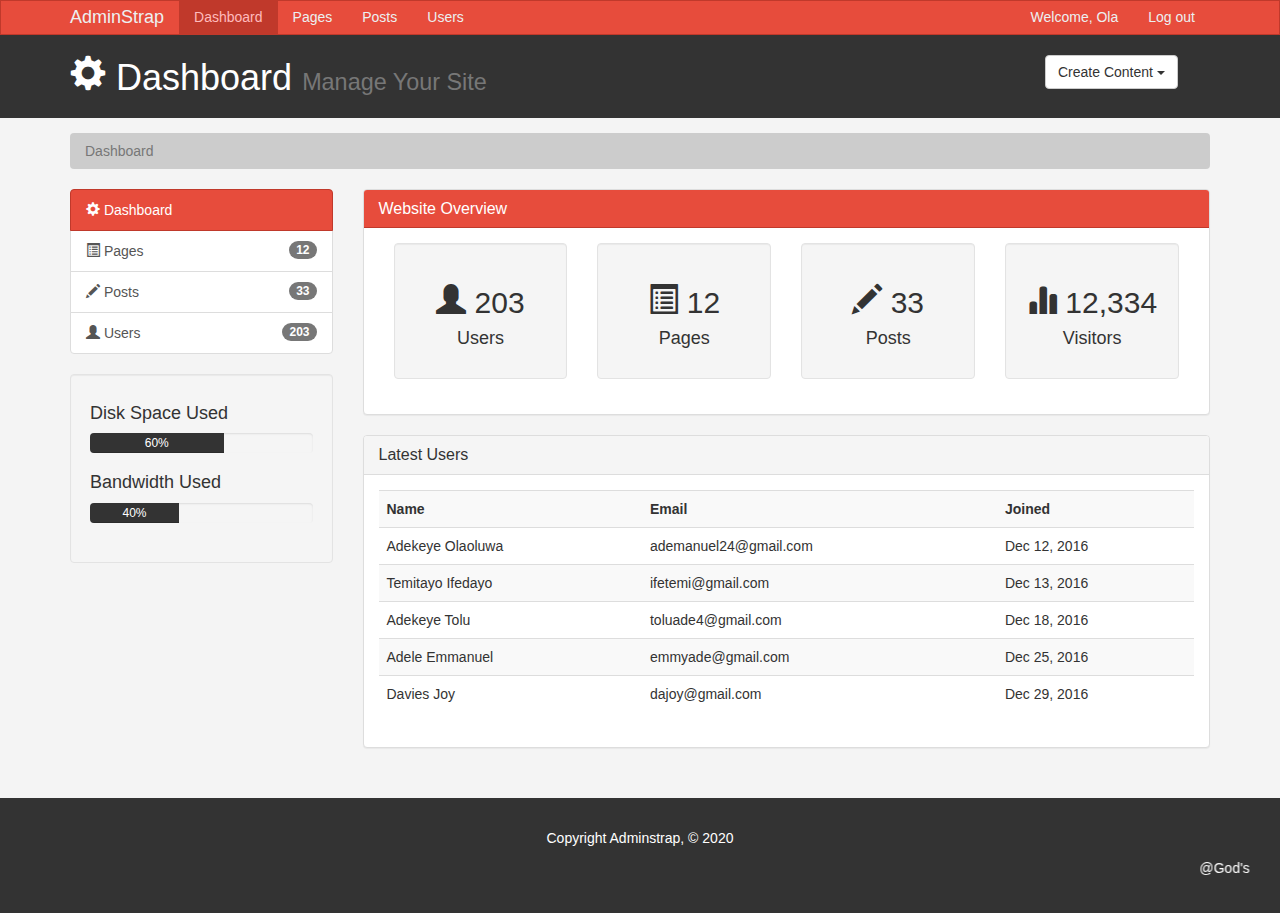
<file: index.html>
<!DOCTYPE html>
<html lang="en">
  <head>
    <meta charset="utf-8">
    <meta http-equiv="X-UA-Compatible" content="IE=edge">
    <meta name="viewport" content="width=device-width, initial-scale=1">
    
    <title class="glyphicon glyphicon-cog" aria-hidden="true"> Admin Area | Dashboard</title>

    <!-- Bootstrap core CSS -->
    <link href="css/bootstrap.min.css" rel="stylesheet">
    <link href="css/style.css" rel="stylesheet">
    <script src="https://cdn.ckeditor.com/4.15.1/standard/ckeditor.js"></script>
  </head>

  <body>

    <nav class="navbar navbar-default">
      <div class="container">
        <div class="navbar-header">
          <button type="button" class="navbar-toggle collapsed" data-toggle="collapse" data-target="#navbar" aria-expanded="false" aria-controls="navbar">
            <span class="sr-only">Toggle navigation</span>
            <span class="icon-bar"></span>
            <span class="icon-bar"></span>
            <span class="icon-bar"></span>
          </button>
          <a class="navbar-brand" href="#">AdminStrap</a>
        </div>
        <div id="navbar" class="collapse navbar-collapse">
          <ul class="nav navbar-nav">
            <li class="active"><a href="index.html">Dashboard</a></li>
            <li><a href="pages.html">Pages</a></li>
            <li><a href="posts.html">Posts</a></li>
            <li><a href="users.html">Users</a></li>
          </ul>
          <ul class="nav navbar-nav navbar-right">
            <li><a href="#">Welcome, Ola</a></li>
            <li><a href="login.html">Log out</a></li>
          </ul>
        </div><!--/.nav-collapse -->
      </div>
    </nav>

    <header id="header">
        <div class="container">
            <div class="row">
                <div class="col-md-10">
                    <h1><span class="glyphicon glyphicon-cog" aria-hidden="true"></span> Dashboard <small>Manage Your Site</small></h1>
                </div>

                <div class="col-md-2">
                    <div class="dropdown create">
                        <button class="btn btn-default dropdown-toggle" type="button" id="dropdownMenu1" data-toggle="dropdown" aria-haspopup="true" aria-expanded="true">
                          Create Content
                          <span class="caret"></span>
                        </button>
                        <ul class="dropdown-menu" aria-labelledby="dropdownMenu1">
                          <li><a type="button" data-toggle="modal" data-target="#addpage"> Add Page</a></a></li>
                          <li><a href="#">Add Post</a></li>
                          <li><a href="#">Add user</a></li>
                        </ul>
                      </div>

                </div>
            </div>
        </div>
    </header>

    <section id="breadcrumb">
        <div class="container">
            <ol class="breadcrumb">
                <li class="active">Dashboard</li>
            </ol>
        </div>
    </section>

    <section id="main">
        <div class="container">
            <div class="row">
                <div class="col-md-3">
                    <div class="list-group">
                        <a href="index.html" class="list-group-item active main-color-bg">
                            <span class="glyphicon glyphicon-cog" aria-hidden="true"></span> Dashboard
                        </a>
                        <a href="pages.html" class="list-group-item"><span class="glyphicon glyphicon-list-alt" aria-hidden="true"></span> Pages <span class="badge">12</span></a>
                        <a href="posts.html" class="list-group-item"><span class="glyphicon glyphicon-pencil" aria-hidden="true"></span> Posts <span class="badge">33</span></a>
                        <a href="users.html" class="list-group-item"><span class="glyphicon glyphicon-user" aria-hidden="true"></span> Users <span class="badge">203</span></a>
                    </div>

                    <!--Website Overview-->
                    <div class="well">
                        <h4>Disk Space Used</h4>
                        <div class="progress">
                            <div class="progress-bar" role="progressbar" aria-valuenow="60" aria-valuemin="0" aria-valuemax="100" style="width: 60%;">
                              60%
                            </div>
                          </div>
                        <h4>Bandwidth Used</h4>
                        <div class="progress">
                            <div class="progress-bar" role="progressbar" aria-valuenow="40" aria-valuemin="0" aria-valuemax="100" style="width: 40%;">
                              40%
                            </div>
                          </div>
                    </div>

                </div>
                <div class="col-md-9">
                    <div class="panel panel-default">
                        <div class="panel-heading main-color-bg">
                          <h3 class="panel-title">Website Overview</h3>
                        </div>
                        <div class="panel-body">
                          <div class="col-md-3">
                              <div class="well dash-box">
                                  <h2><span class="glyphicon glyphicon-user" aria-hidden="true"></span> 203</h2>
                                  <h4>Users</h4>
                              </div>
                          </div>
                          <div class="col-md-3">
                            <div class="well dash-box">
                                <h2><span class="glyphicon glyphicon-list-alt" aria-hidden="true"></span> 12</h2>
                                <h4>Pages</h4>
                            </div>
                        </div>
                        <div class="col-md-3">
                            <div class="well dash-box">
                                <h2><span class="glyphicon glyphicon-pencil" aria-hidden="true"></span> 33</h2>
                                <h4>Posts</h4>
                            </div>
                        </div>
                        <div class="col-md-3">
                            <div class="well dash-box">
                                <h2><span class="glyphicon glyphicon-stats" aria-hidden="true"></span> 12,334</h2>
                                <h4>Visitors</h4>
                            </div>
                        </div>
                        </div>
                      </div>

                      <!--Latest users-->
                      <div class="panel panel-default">
                        <div class="panel-heading">
                          <h3 class="panel-title">Latest Users</h3>
                        </div>
                        <div class="panel-body">
                          <table class="table table-striped table-hover">
                              <tr>
                                  <th>Name</th>
                                  <th>Email</th>
                                  <th>Joined</th>
                              </tr>
                              <tr>
                                  <td>Adekeye Olaoluwa</td>
                                  <td>ademanuel24@gmail.com</td>
                                  <td>Dec 12, 2016</td>
                              </tr>
                              <tr>
                                <td>Temitayo Ifedayo</td>
                                <td>ifetemi@gmail.com</td>
                                <td>Dec 13, 2016</td>
                            </tr>
                            <tr>
                                <td>Adekeye Tolu</td>
                                <td>toluade4@gmail.com</td>
                                <td>Dec 18, 2016</td>
                            </tr>
                            <tr>
                                <td>Adele Emmanuel</td>
                                <td>emmyade@gmail.com</td>
                                <td>Dec 25, 2016</td>
                            </tr>
                            <tr>
                                <td>Davies Joy</td>
                                <td>dajoy@gmail.com</td>
                                <td>Dec 29, 2016</td>
                            </tr>
                          </table>
                        </div>
                      </div>

                </div>
            </div>
        </div>
    </section>

    <footer id="footer">
        <p>Copyright Adminstrap, &copy; 2020 </p>
        <marquee>@God's Wealth</marquee>
  
    </footer>


    <!-- modals-->

    <!-- Add Page-->
    
<div class="modal fade" id="addpage" tabindex="-1" role="dialog" aria-labelledby="myModalLabel">
    <div class="modal-dialog" role="document">
      <div class="modal-content">
          <form>
        <div class="modal-header">
          <button type="button" class="close" data-dismiss="modal" aria-label="Close"><span aria-hidden="true">&times;</span></button>
          <h4 class="modal-title" id="myModalLabel">Add Page</h4>
        </div>
        <div class="modal-body">
          <div class="form-group">
              <label>Page Title</label>
              <input type="text" class="form-control" placeholder="page Title">
          </div>
          <div class="form-group">
            <label>Page Body</label>
            <textarea name="editor1" class="form-control" placeholder="page Body"></textarea>
        </div>
        <div class="checkbox">
            <label>
                <input type="checkbox">Published
            </label>
        </div>
        <div class="form-group">
            <label>Meta Tags</label>
            <input type="text" class="form-control" placeholder="Add Some Tags...">
        </div>
        <div class="form-group">
            <label>Meta Description</label>
            <input type="text" class="form-control" placeholder="Add Meta Description">
        </div>

        </div>
        <div class="modal-footer">
          <button type="button" class="btn btn-default" data-dismiss="modal">Close</button>
          <button type="submit" class="btn btn-primary">Save changes</button>
        </div>
        </form>
      </div>
    </div>
  </div>

 



  <script>
    CKEDITOR.replace( 'editor1' );
</script>
    <!-- Bootstrap core JavaScript
    ================================================== -->
    <!-- Placed at the end of the document so the pages load faster -->
    <script src="https://ajax.googleapis.com/ajax/libs/jquery/1.12.4/jquery.min.js"></script>
    <script src="js/bootstrap.min.js"></script>
  </body>
</html>
</file>
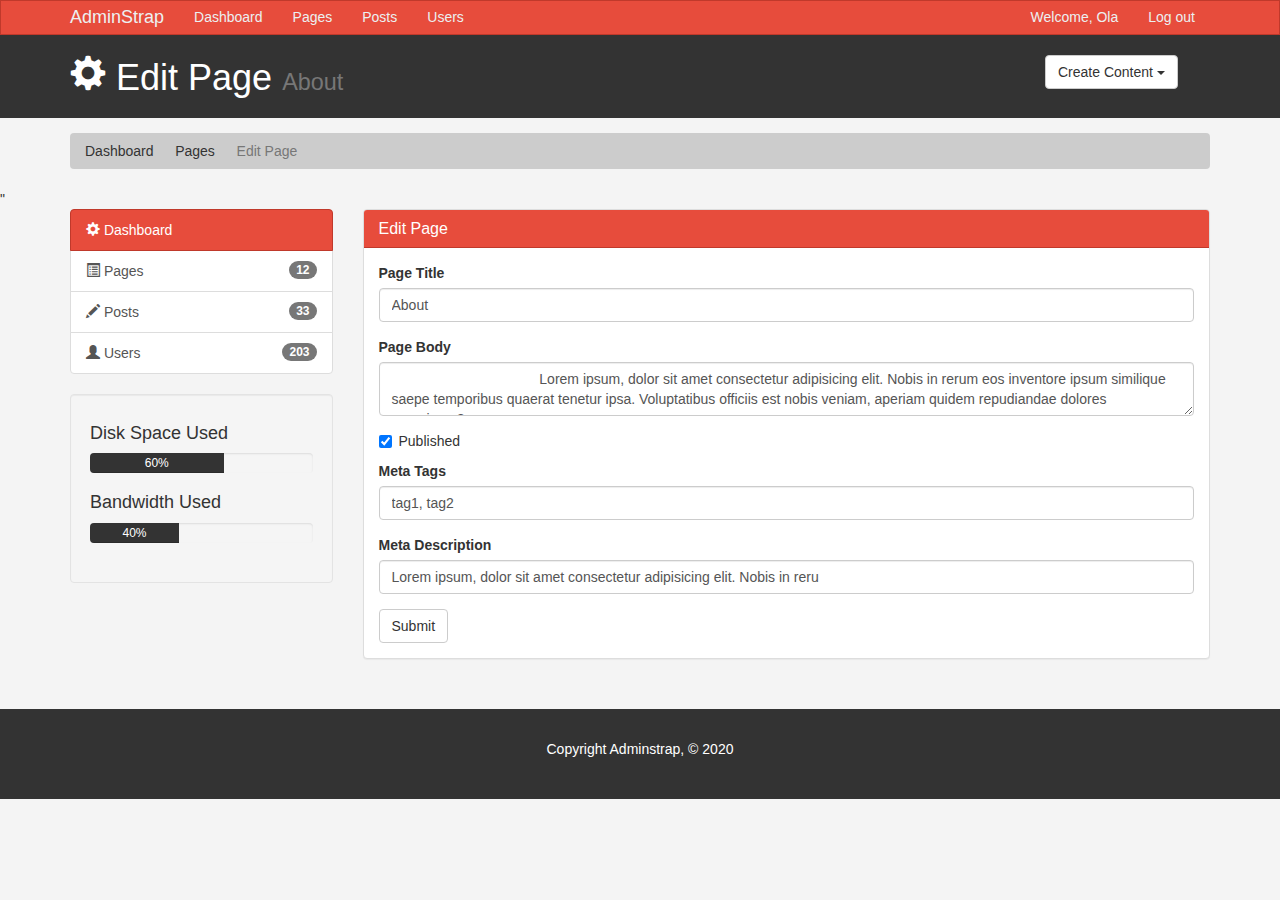
<file: edit.html>
<!DOCTYPE html>
<html lang="en">
  <head>
    <meta charset="utf-8">
    <meta http-equiv="X-UA-Compatible" content="IE=edge">
    <meta name="viewport" content="width=device-width, initial-scale=1">
    
    <title>Admin Area | Edit Pages</title>

    <!-- Bootstrap core CSS -->
    <link href="css/bootstrap.min.css" rel="stylesheet">
    <link href="css/style.css" rel="stylesheet">
    <script src="https://cdn.ckeditor.com/4.15.1/standard/ckeditor.js"></script>
  </head>

  <body>

    <nav class="navbar navbar-default">
      <div class="container">
        <div class="navbar-header">
          <button type="button" class="navbar-toggle collapsed" data-toggle="collapse" data-target="#navbar" aria-expanded="false" aria-controls="navbar">
            <span class="sr-only">Toggle navigation</span>
            <span class="icon-bar"></span>
            <span class="icon-bar"></span>
            <span class="icon-bar"></span>
          </button>
          <a class="navbar-brand" href="#">AdminStrap</a>
        </div>
        <div id="navbar" class="collapse navbar-collapse">
          <ul class="nav navbar-nav">
            <li><a href="index.html">Dashboard</a></li>
            <li><a href="pages.html">Pages</a></li>
            <li><a href="posts.html">Posts</a></li>
            <li><a href="users.html">Users</a></li>
          </ul>
          <ul class="nav navbar-nav navbar-right">
            <li><a href="#">Welcome, Ola</a></li>
            <li><a href="login.html">Log out</a></li>
          </ul>
        </div><!--/.nav-collapse -->
      </div>
    </nav>

    <header id="header">
        <div class="container">
            <div class="row">
                <div class="col-md-10">
                    <h1><span class="glyphicon glyphicon-cog" aria-hidden="true"></span> Edit Page <small>About </small></h1>
                </div>

                <div class="col-md-2">
                    <div class="dropdown create">
                        <button class="btn btn-default dropdown-toggle" type="button" id="dropdownMenu1" data-toggle="dropdown" aria-haspopup="true" aria-expanded="true">
                          Create Content
                          <span class="caret"></span>
                        </button>
                        <ul class="dropdown-menu" aria-labelledby="dropdownMenu1">
                          <li><a type="button" data-toggle="modal" data-target="#addpage"> Add Page</a></a></li>
                          <li><a href="#">Add Post</a></li>
                          <li><a href="#">Add user</a></li>
                        </ul>
                      </div>

                </div>
            </div>
        </div>
    </header>

    <section id="breadcrumb">
        <div class="container">
            <ol class="breadcrumb">
                <li><a href="index.html">Dashboard</a></li>
                <li><a href="pages.html">Pages</a></li>
                <li class="active">Edit Page</li>
            </ol>
        </div>"
    </section>

    <section id="main">
        <div class="container">
            <div class="row">
                <div class="col-md-3">
                    <div class="list-group">
                        <a href="index.html" class="list-group-item active main-color-bg">
                            <span class="glyphicon glyphicon-cog" aria-hidden="true"></span> Dashboard
                        </a>
                        <a href="pages.html" class="list-group-item"><span class="glyphicon glyphicon-list-alt" aria-hidden="true"></span> Pages <span class="badge">12</span></a>
                        <a href="posts.html" class="list-group-item"><span class="glyphicon glyphicon-pencil" aria-hidden="true"></span> Posts <span class="badge">33</span></a>
                        <a href="users.html" class="list-group-item"><span class="glyphicon glyphicon-user" aria-hidden="true"></span> Users <span class="badge">203</span></a>
                    </div>

                  
                    <div class="well">
                        <h4>Disk Space Used</h4>
                        <div class="progress">
                            <div class="progress-bar" role="progressbar" aria-valuenow="60" aria-valuemin="0" aria-valuemax="100" style="width: 60%;">
                              60%
                            </div>
                          </div>
                        <h4>Bandwidth Used</h4>
                        <div class="progress">
                            <div class="progress-bar" role="progressbar" aria-valuenow="40" aria-valuemin="0" aria-valuemax="100" style="width: 40%;">
                              40%
                            </div>
                          </div>
                    </div>

                </div>
                <div class="col-md-9">
                      <!--Website Overview-->
                    <div class="panel panel-default">
                        <div class="panel-heading main-color-bg">
                          <h3 class="panel-title"> Edit Page</h3>
                        </div>
                        <div class="panel-body">
                            <form action="#">
                                <div class="form-group">
                                    <label>Page Title</label>
                                    <input type="text" class="form-control" placeholder="page Title" value="About">
                                </div>
                                <div class="form-group">
                                  <label>Page Body</label>
                                  <textarea name="editor1" class="form-control" placeholder="page Body">
                                      Lorem ipsum, dolor sit amet consectetur adipisicing elit. Nobis in rerum eos inventore ipsum similique saepe temporibus quaerat tenetur ipsa. Voluptatibus officiis est nobis veniam, aperiam quidem repudiandae dolores asperiores?
                                  </textarea>
                              </div>
                              <div class="checkbox">
                                  <label>
                                      <input type="checkbox" checked>Published
                                  </label>
                              </div>
                              <div class="form-group">
                                  <label>Meta Tags</label>
                                  <input type="text" class="form-control" placeholder="Add Some Tags..." value="tag1, tag2">
                              </div>
                              <div class="form-group">
                                  <label>Meta Description</label>
                                  <input type="text" class="form-control" placeholder="Add Meta Description" value="Lorem ipsum, dolor sit amet consectetur adipisicing elit. Nobis in reru">
                              </div>
                              <input type="submit" class="btn btn-default" value="Submit">
                            </form>
                      </div>

                      

                </div>
            </div>
        </div>
    </section>

    <footer id="footer">
        <p>Copyright Adminstrap, &copy; 2020 </p>
  
    </footer>


    <!-- modals-->

    <!-- Add Page-->
    
<div class="modal fade" id="addpage" tabindex="-1" role="dialog" aria-labelledby="myModalLabel">
    <div class="modal-dialog" role="document">
      <div class="modal-content">
          <form>
        <div class="modal-header">
          <button type="button" class="close" data-dismiss="modal" aria-label="Close"><span aria-hidden="true">&times;</span></button>
          <h4 class="modal-title" id="myModalLabel">Add Page</h4>
        </div>
        <div class="modal-body">
          <div class="form-group">
              <label>Page Title</label>
              <input type="text" class="form-control" placeholder="page Title">
          </div>
          <div class="form-group">
            <label>Page Body</label>
            <textarea name="editor1" class="form-control" placeholder="page Body"></textarea>
        </div>
        <div class="checkbox">
            <label>
                <input type="checkbox">Published
            </label>
        </div>
        <div class="form-group">
            <label>Meta Tags</label>
            <input type="text" class="form-control" placeholder="Add Some Tags...">
        </div>
        <div class="form-group">
            <label>Meta Description</label>
            <input type="text" class="form-control" placeholder="Add Meta Description">
        </div>

        </div>
        <div class="modal-footer">
          <button type="button" class="btn btn-default" data-dismiss="modal">Close</button>
          <button type="submit" class="btn btn-primary">Save changes</button>
        </div>
        </form>
      </div>
    </div>
  </div>

 



  <script>
    CKEDITOR.replace( 'editor1' );
</script>
    <!-- Bootstrap core JavaScript
    ================================================== -->
    <!-- Placed at the end of the document so the pages load faster -->
    <script src="https://ajax.googleapis.com/ajax/libs/jquery/1.12.4/jquery.min.js"></script>
    <script src="js/bootstrap.min.js"></script>
  </body>
</html>
</file>
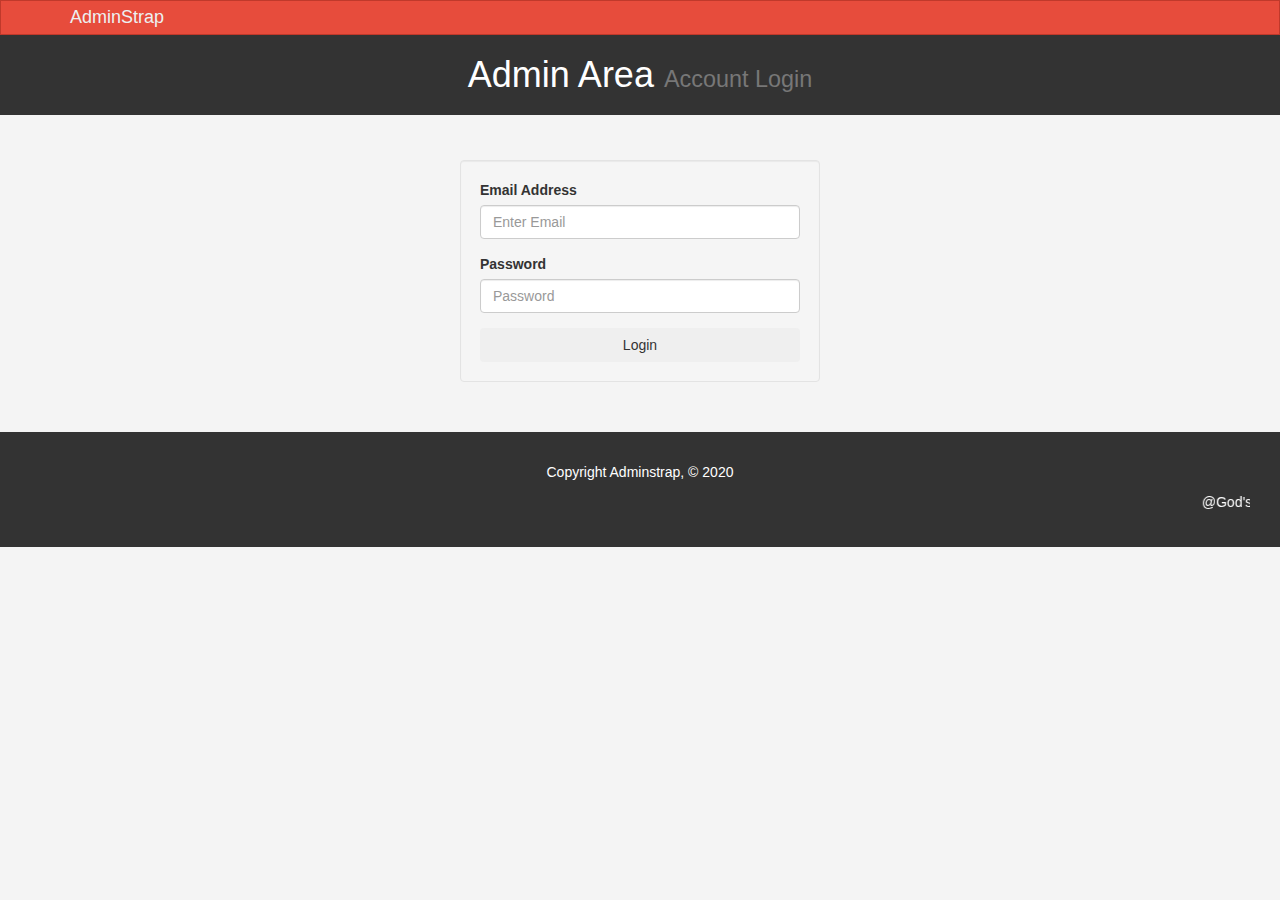
<file: login.html>
<!DOCTYPE html>
<html lang="en">
  <head>
    <meta charset="utf-8">
    <meta http-equiv="X-UA-Compatible" content="IE=edge">
    <meta name="viewport" content="width=device-width, initial-scale=1">
    
    <title>Admin Area | Account Login</title>

    <!-- Bootstrap core CSS -->
    <link href="css/bootstrap.min.css" rel="stylesheet">
    <link href="css/style.css" rel="stylesheet">
    <script src="https://cdn.ckeditor.com/4.15.1/standard/ckeditor.js"></script>
  </head>

  <body>

    <nav class="navbar navbar-default">
      <div class="container">
        <div class="navbar-header">
          <button type="button" class="navbar-toggle collapsed" data-toggle="collapse" data-target="#navbar" aria-expanded="false" aria-controls="navbar">
            <span class="sr-only">Toggle navigation</span>
            <span class="icon-bar"></span>
            <span class="icon-bar"></span>
            <span class="icon-bar"></span>
          </button>
          <a class="navbar-brand" href="#">AdminStrap</a>
        </div>
        <div id="navbar" class="collapse navbar-collapse">
          
        </div><!--/.nav-collapse -->
      </div>
    </nav>

    <header id="header">
        <div class="container">
            <div class="row">
                <div class="col-md-12">
                    <h1 class="text-center">Admin Area <small>Account Login </small></h1>
                </div>
            </div>
        </div>
    </header>

    <section id="main">
        <div class="container">
            <div class="row">
                <div class="col-md-4 col-md-offset-4">
                    <form action="index.html" id="login" class="well">
                        <div class="form-group">
                            <label>Email Address</label>
                            <input type="text" class="form-control" placeholder="Enter Email">
                        </div>
                        <div class="form-group">
                            <label>Password</label>
                            <input type="password" class="form-control" placeholder="Password">
                        </div>
                        <button type="submit" class="btn btn-deault btn-block">Login</button>
                    </form>
                </div>
                     
            </div>
        </div>
    </section>

    <footer id="footer">
        <p>Copyright Adminstrap, &copy; 2020 </p>
        <marquee behavior="" direction="">@God's Wealth</marquee>
  
    </footer>


    
  <script>
    CKEDITOR.replace( 'editor1' );
</script>
    <!-- Bootstrap core JavaScript
    ================================================== -->
    <!-- Placed at the end of the document so the pages load faster -->
    <script src="https://ajax.googleapis.com/ajax/libs/jquery/1.12.4/jquery.min.js"></script>
    <script src="js/bootstrap.min.js"></script>
  </body>
</html>
</file>
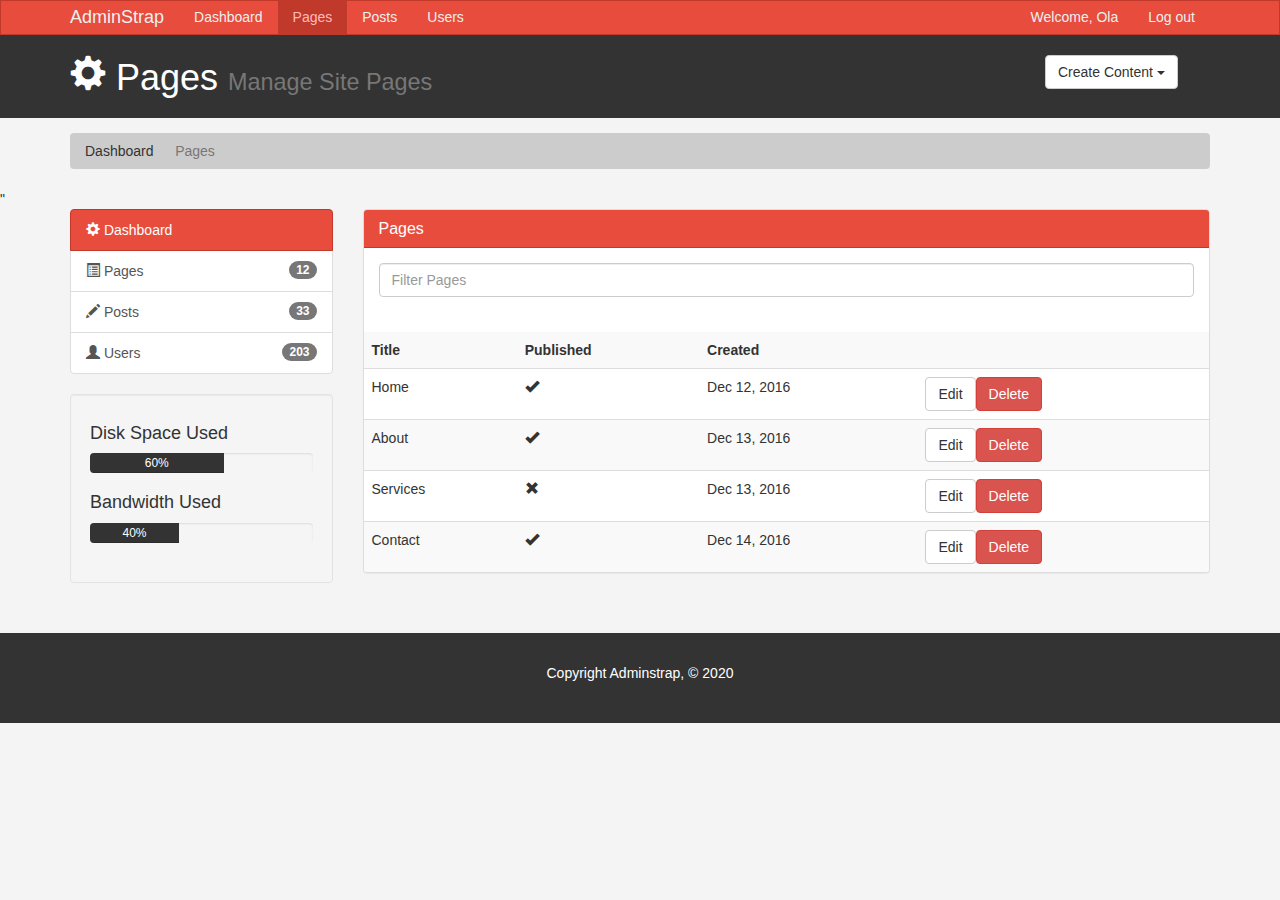
<file: pages.html>
<!DOCTYPE html>
<html lang="en">
  <head>
    <meta charset="utf-8">
    <meta http-equiv="X-UA-Compatible" content="IE=edge">
    <meta name="viewport" content="width=device-width, initial-scale=1">
    
    <title>Admin Area | Pages</title>

    <!-- Bootstrap core CSS -->
    <link href="css/bootstrap.min.css" rel="stylesheet">
    <link href="css/style.css" rel="stylesheet">
    <script src="https://cdn.ckeditor.com/4.15.1/standard/ckeditor.js"></script>
  </head>

  <body>

    <nav class="navbar navbar-default">
      <div class="container">
        <div class="navbar-header">
          <button type="button" class="navbar-toggle collapsed" data-toggle="collapse" data-target="#navbar" aria-expanded="false" aria-controls="navbar">
            <span class="sr-only">Toggle navigation</span>
            <span class="icon-bar"></span>
            <span class="icon-bar"></span>
            <span class="icon-bar"></span>
          </button>
          <a class="navbar-brand" href="#">AdminStrap</a>
        </div>
        <div id="navbar" class="collapse navbar-collapse">
          <ul class="nav navbar-nav">
            <li><a href="index.html">Dashboard</a></li>
            <li class="active"><a href="pages.html">Pages</a></li>
            <li><a href="posts.html">Posts</a></li>
            <li><a href="users.html">Users</a></li>
          </ul>
          <ul class="nav navbar-nav navbar-right">
            <li><a href="#">Welcome, Ola</a></li>
            <li><a href="login.html">Log out</a></li>
          </ul>
        </div><!--/.nav-collapse -->
      </div>
    </nav>

    <header id="header">
        <div class="container">
            <div class="row">
                <div class="col-md-10">
                    <h1><span class="glyphicon glyphicon-cog" aria-hidden="true"></span> Pages <small>Manage Site Pages </small></h1>
                </div>

                <div class="col-md-2">
                    <div class="dropdown create">
                        <button class="btn btn-default dropdown-toggle" type="button" id="dropdownMenu1" data-toggle="dropdown" aria-haspopup="true" aria-expanded="true">
                          Create Content
                          <span class="caret"></span>
                        </button>
                        <ul class="dropdown-menu" aria-labelledby="dropdownMenu1">
                          <li><a type="button" data-toggle="modal" data-target="#addpage"> Add Page</a></a></li>
                          <li><a href="#">Add Post</a></li>
                          <li><a href="#">Add user</a></li>
                        </ul>
                      </div>

                </div>
            </div>
        </div>
    </header>

    <section id="breadcrumb">
        <div class="container">
            <ol class="breadcrumb">
                <li><a href="index.html">Dashboard</a></li>
                <li class="active">Pages</li>
            </ol>
        </div>"
    </section>

    <section id="main">
        <div class="container">
            <div class="row">
                <div class="col-md-3">
                    <div class="list-group">
                        <a href="index.html" class="list-group-item active main-color-bg">
                            <span class="glyphicon glyphicon-cog" aria-hidden="true"></span> Dashboard
                        </a>
                        <a href="pages.html" class="list-group-item"><span class="glyphicon glyphicon-list-alt" aria-hidden="true"></span> Pages <span class="badge">12</span></a>
                        <a href="posts.html" class="list-group-item"><span class="glyphicon glyphicon-pencil" aria-hidden="true"></span> Posts <span class="badge">33</span></a>
                        <a href="users.html" class="list-group-item"><span class="glyphicon glyphicon-user" aria-hidden="true"></span> Users <span class="badge">203</span></a>
                    </div>

                  
                    <div class="well">
                        <h4>Disk Space Used</h4>
                        <div class="progress">
                            <div class="progress-bar" role="progressbar" aria-valuenow="60" aria-valuemin="0" aria-valuemax="100" style="width: 60%;">
                              60%
                            </div>
                          </div>
                        <h4>Bandwidth Used</h4>
                        <div class="progress">
                            <div class="progress-bar" role="progressbar" aria-valuenow="40" aria-valuemin="0" aria-valuemax="100" style="width: 40%;">
                              40%
                            </div>
                          </div>
                    </div>

                </div>
                <div class="col-md-9">
                      <!--Website Overview-->
                    <div class="panel panel-default">
                        <div class="panel-heading main-color-bg">
                          <h3 class="panel-title">Pages</h3>
                        </div>
                        <div class="panel-body">
                            <div class="row">
                                <div class="col-md-12">
                                    <input type="text" class="form-control" placeholder="Filter Pages">
                                </div>
                          </div>
                        </div>
                        <br>
                            <table class="table table-striped table-hover">
                                <tr>
                                    <th>Title</th>
                                    <th>Published</th>
                                    <th>Created</th>
                                    <th></th>
                                </tr>
                                <tr>
                                    <td>Home</td>
                                    <td><span class="glyphicon glyphicon-ok" aria-hidden="true"></span></td>
                                    <td>Dec 12, 2016</td>
                                    <td><a class="btn btn-default" href="edit.html">Edit</a><a class="btn btn-danger" href="#">Delete</a></td>
                                </tr>
                                <tr>
                                    <td>About</td>
                                    <td><span class="glyphicon glyphicon-ok" aria-hidden="true"></span></td>
                                    <td>Dec 13, 2016</td>
                                    <td><a class="btn btn-default" href="edit.html">Edit</a><a class="btn btn-danger" href="#">Delete</a></td>
                                </tr>
                                <tr>
                                    <td>Services</td>
                                    <td><span class="glyphicon glyphicon-remove" aria-hidden="true"></span></td>
                                    <td>Dec 13, 2016</td>
                                    <td><a class="btn btn-default" href="edit.html">Edit</a><a class="btn btn-danger" href="#">Delete</a></td>
                                </tr>
                                <tr>
                                    <td>Contact</td>
                                    <td><span class="glyphicon glyphicon-ok" aria-hidden="true"></span></td>
                                    <td>Dec 14, 2016</td>
                                    <td><a class="btn btn-default" href="edit.html">Edit</a><a class="btn btn-danger" href="#">Delete</a></td>
                                </tr>
                            </table>

                      </div>

                      

                </div>
            </div>
        </div>
    </section>

    <footer id="footer">
        <p>Copyright Adminstrap, &copy; 2020 </p>
  
    </footer>


    <!-- modals-->

    <!-- Add Page-->
    
<div class="modal fade" id="addpage" tabindex="-1" role="dialog" aria-labelledby="myModalLabel">
    <div class="modal-dialog" role="document">
      <div class="modal-content">
          <form>
        <div class="modal-header">
          <button type="button" class="close" data-dismiss="modal" aria-label="Close"><span aria-hidden="true">&times;</span></button>
          <h4 class="modal-title" id="myModalLabel">Add Page</h4>
        </div>
        <div class="modal-body">
          <div class="form-group">
              <label>Page Title</label>
              <input type="text" class="form-control" placeholder="page Title">
          </div>
          <div class="form-group">
            <label>Page Body</label>
            <textarea name="editor1" class="form-control" placeholder="page Body"></textarea>
        </div>
        <div class="checkbox">
            <label>
                <input type="checkbox">Published
            </label>
        </div>
        <div class="form-group">
            <label>Meta Tags</label>
            <input type="text" class="form-control" placeholder="Add Some Tags...">
        </div>
        <div class="form-group">
            <label>Meta Description</label>
            <input type="text" class="form-control" placeholder="Add Meta Description">
        </div>

        </div>
        <div class="modal-footer">
          <button type="button" class="btn btn-default" data-dismiss="modal">Close</button>
          <button type="submit" class="btn btn-primary">Save changes</button>
        </div>
        </form>
      </div>
    </div>
  </div>

 



  <script>
    CKEDITOR.replace( 'editor1' );
</script>
    <!-- Bootstrap core JavaScript
    ================================================== -->
    <!-- Placed at the end of the document so the pages load faster -->
    <script src="https://ajax.googleapis.com/ajax/libs/jquery/1.12.4/jquery.min.js"></script>
    <script src="js/bootstrap.min.js"></script>
  </body>
</html>
</file>
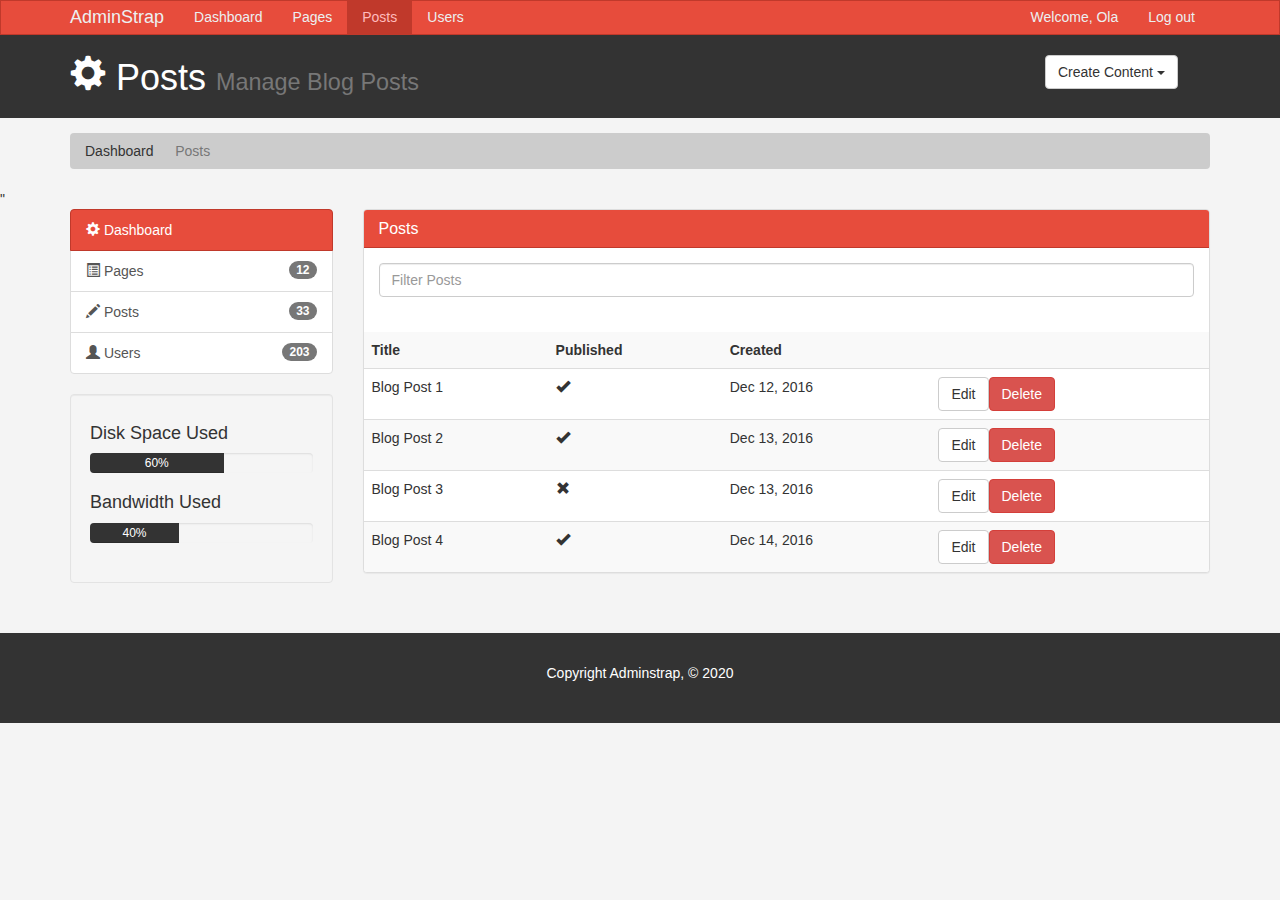
<file: posts.html>
<!DOCTYPE html>
<html lang="en">
  <head>
    <meta charset="utf-8">
    <meta http-equiv="X-UA-Compatible" content="IE=edge">
    <meta name="viewport" content="width=device-width, initial-scale=1">
    
    <title>Admin Area | Posts</title>

    <!-- Bootstrap core CSS -->
    <link href="css/bootstrap.min.css" rel="stylesheet">
    <link href="css/style.css" rel="stylesheet">
    <script src="https://cdn.ckeditor.com/4.15.1/standard/ckeditor.js"></script>
  </head>

  <body>

    <nav class="navbar navbar-default">
      <div class="container">
        <div class="navbar-header">
          <button type="button" class="navbar-toggle collapsed" data-toggle="collapse" data-target="#navbar" aria-expanded="false" aria-controls="navbar">
            <span class="sr-only">Toggle navigation</span>
            <span class="icon-bar"></span>
            <span class="icon-bar"></span>
            <span class="icon-bar"></span>
          </button>
          <a class="navbar-brand" href="#">AdminStrap</a>
        </div>
        <div id="navbar" class="collapse navbar-collapse">
          <ul class="nav navbar-nav">
            <li><a href="index.html">Dashboard</a></li>
            <li><a href="pages.html">Pages</a></li>
            <li class="active"><a href="posts.html">Posts</a></li>
            <li><a href="users.html">Users</a></li>
          </ul>
          <ul class="nav navbar-nav navbar-right">
            <li><a href="#">Welcome, Ola</a></li>
            <li><a href="login.html">Log out</a></li>
          </ul>
        </div><!--/.nav-collapse -->
      </div>
    </nav>

    <header id="header">
        <div class="container">
            <div class="row">
                <div class="col-md-10">
                    <h1><span class="glyphicon glyphicon-cog" aria-hidden="true"></span> Posts <small>Manage Blog Posts </small></h1>
                </div>

                <div class="col-md-2">
                    <div class="dropdown create">
                        <button class="btn btn-default dropdown-toggle" type="button" id="dropdownMenu1" data-toggle="dropdown" aria-haspopup="true" aria-expanded="true">
                          Create Content
                          <span class="caret"></span>
                        </button>
                        <ul class="dropdown-menu" aria-labelledby="dropdownMenu1">
                          <li><a type="button" data-toggle="modal" data-target="#addpage"> Add Page</a></a></li>
                          <li><a href="#">Add Post</a></li>
                          <li><a href="#">Add user</a></li>
                        </ul>
                      </div>

                </div>
            </div>
        </div>
    </header>

    <section id="breadcrumb">
        <div class="container">
            <ol class="breadcrumb">
                <li><a href="index.html">Dashboard</a></li>
                <li class="active">Posts</li>
            </ol>
        </div>"
    </section>

    <section id="main">
        <div class="container">
            <div class="row">
                <div class="col-md-3">
                    <div class="list-group">
                        <a href="index.html" class="list-group-item active main-color-bg">
                            <span class="glyphicon glyphicon-cog" aria-hidden="true"></span> Dashboard
                        </a>
                        <a href="pages.html" class="list-group-item"><span class="glyphicon glyphicon-list-alt" aria-hidden="true"></span> Pages <span class="badge">12</span></a>
                        <a href="posts.html" class="list-group-item"><span class="glyphicon glyphicon-pencil" aria-hidden="true"></span> Posts <span class="badge">33</span></a>
                        <a href="users.html" class="list-group-item"><span class="glyphicon glyphicon-user" aria-hidden="true"></span> Users <span class="badge">203</span></a>
                    </div>

                  
                    <div class="well">
                        <h4>Disk Space Used</h4>
                        <div class="progress">
                            <div class="progress-bar" role="progressbar" aria-valuenow="60" aria-valuemin="0" aria-valuemax="100" style="width: 60%;">
                              60%
                            </div>
                          </div>
                        <h4>Bandwidth Used</h4>
                        <div class="progress">
                            <div class="progress-bar" role="progressbar" aria-valuenow="40" aria-valuemin="0" aria-valuemax="100" style="width: 40%;">
                              40%
                            </div>
                          </div>
                    </div>

                </div>
                <div class="col-md-9">
                      <!--Website Overview-->
                    <div class="panel panel-default">
                        <div class="panel-heading main-color-bg">
                          <h3 class="panel-title">Posts</h3>
                        </div>
                        <div class="panel-body">
                            <div class="row">
                                <div class="col-md-12">
                                    <input type="text" class="form-control" placeholder="Filter Posts">
                                </div>
                          </div>
                        </div>
                        <br>
                            <table class="table table-striped table-hover">
                                <tr>
                                    <th>Title</th>
                                    <th>Published</th>
                                    <th>Created</th>
                                    <th></th>
                                </tr>
                                <tr>
                                    <td>Blog Post 1</td>
                                    <td><span class="glyphicon glyphicon-ok" aria-hidden="true"></span></td>
                                    <td>Dec 12, 2016</td>
                                    <td><a class="btn btn-default" href="edit.html">Edit</a><a class="btn btn-danger" href="#">Delete</a></td>
                                </tr>
                                <tr>
                                    <td>Blog Post 2</td>
                                    <td><span class="glyphicon glyphicon-ok" aria-hidden="true"></span></td>
                                    <td>Dec 13, 2016</td>
                                    <td><a class="btn btn-default" href="edit.html">Edit</a><a class="btn btn-danger" href="#">Delete</a></td>
                                </tr>
                                <tr>
                                    <td>Blog Post 3</td>
                                    <td><span class="glyphicon glyphicon-remove" aria-hidden="true"></span></td>
                                    <td>Dec 13, 2016</td>
                                    <td><a class="btn btn-default" href="edit.html">Edit</a><a class="btn btn-danger" href="#">Delete</a></td>
                                </tr>
                                <tr>
                                    <td>Blog Post 4</td>
                                    <td><span class="glyphicon glyphicon-ok" aria-hidden="true"></span></td>
                                    <td>Dec 14, 2016</td>
                                    <td><a class="btn btn-default" href="edit.html">Edit</a><a class="btn btn-danger" href="#">Delete</a></td>
                                </tr>
                            </table>

                      </div>

                      

                </div>
            </div>
        </div>
    </section>

    <footer id="footer">
        <p>Copyright Adminstrap, &copy; 2020 </p>
  
    </footer>


    <!-- modals-->

    <!-- Add Page-->
    
<div class="modal fade" id="addpage" tabindex="-1" role="dialog" aria-labelledby="myModalLabel">
    <div class="modal-dialog" role="document">
      <div class="modal-content">
          <form>
        <div class="modal-header">
          <button type="button" class="close" data-dismiss="modal" aria-label="Close"><span aria-hidden="true">&times;</span></button>
          <h4 class="modal-title" id="myModalLabel">Add Page</h4>
        </div>
        <div class="modal-body">
          <div class="form-group">
              <label>Page Title</label>
              <input type="text" class="form-control" placeholder="page Title">
          </div>
          <div class="form-group">
            <label>Page Body</label>
            <textarea name="editor1" class="form-control" placeholder="page Body"></textarea>
        </div>
        <div class="checkbox">
            <label>
                <input type="checkbox">Published
            </label>
        </div>
        <div class="form-group">
            <label>Meta Tags</label>
            <input type="text" class="form-control" placeholder="Add Some Tags...">
        </div>
        <div class="form-group">
            <label>Meta Description</label>
            <input type="text" class="form-control" placeholder="Add Meta Description">
        </div>

        </div>
        <div class="modal-footer">
          <button type="button" class="btn btn-default" data-dismiss="modal">Close</button>
          <button type="submit" class="btn btn-primary">Save changes</button>
        </div>
        </form>
      </div>
    </div>
  </div>

 



  <script>
    CKEDITOR.replace( 'editor1' );
</script>
    <!-- Bootstrap core JavaScript
    ================================================== -->
    <!-- Placed at the end of the document so the pages load faster -->
    <script src="https://ajax.googleapis.com/ajax/libs/jquery/1.12.4/jquery.min.js"></script>
    <script src="js/bootstrap.min.js"></script>
  </body>
</html>
</file>
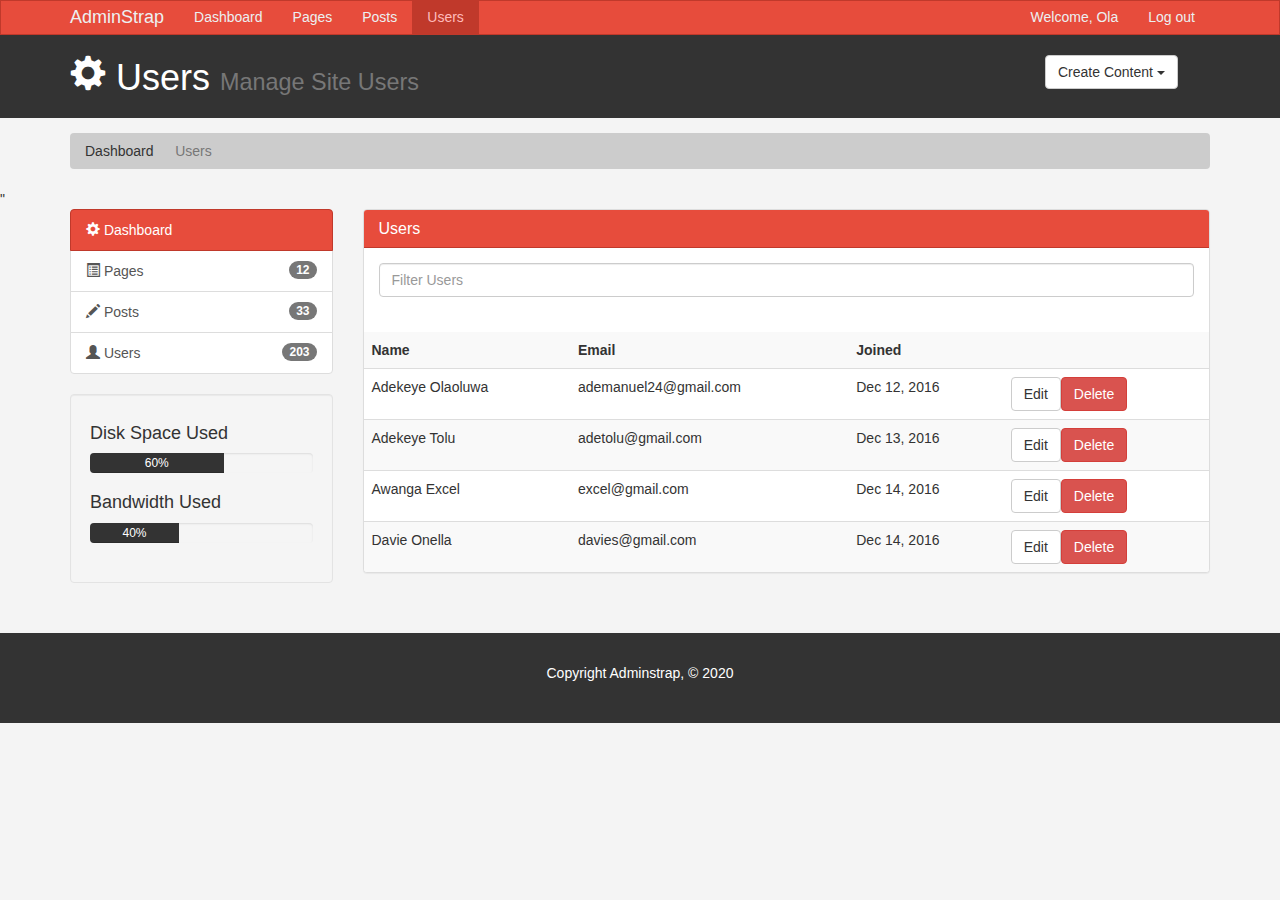
<file: users.html>
<!DOCTYPE html>
<html lang="en">
  <head>
    <meta charset="utf-8">
    <meta http-equiv="X-UA-Compatible" content="IE=edge">
    <meta name="viewport" content="width=device-width, initial-scale=1">
    
    <title>Admin Area | Users</title>

    <!-- Bootstrap core CSS -->
    <link href="css/bootstrap.min.css" rel="stylesheet">
    <link href="css/style.css" rel="stylesheet">
    <script src="https://cdn.ckeditor.com/4.15.1/standard/ckeditor.js"></script>
  </head>

  <body>

    <nav class="navbar navbar-default">
      <div class="container">
        <div class="navbar-header">
          <button type="button" class="navbar-toggle collapsed" data-toggle="collapse" data-target="#navbar" aria-expanded="false" aria-controls="navbar">
            <span class="sr-only">Toggle navigation</span>
            <span class="icon-bar"></span>
            <span class="icon-bar"></span>
            <span class="icon-bar"></span>
          </button>
          <a class="navbar-brand" href="#">AdminStrap</a>
        </div>
        <div id="navbar" class="collapse navbar-collapse">
          <ul class="nav navbar-nav">
            <li><a href="index.html">Dashboard</a></li>
            <li><a href="pages.html">Pages</a></li>
            <li><a href="posts.html">Posts</a></li>
            <li class="active"><a href="users.html">Users</a></li>
          </ul>
          <ul class="nav navbar-nav navbar-right">
            <li><a href="#">Welcome, Ola</a></li>
            <li><a href="login.html">Log out</a></li>
          </ul>
        </div><!--/.nav-collapse -->
      </div>
    </nav>

    <header id="header">
        <div class="container">
            <div class="row">
                <div class="col-md-10">
                    <h1><span class="glyphicon glyphicon-cog" aria-hidden="true"></span> Users <small>Manage Site Users </small></h1>
                </div>

                <div class="col-md-2">
                    <div class="dropdown create">
                        <button class="btn btn-default dropdown-toggle" type="button" id="dropdownMenu1" data-toggle="dropdown" aria-haspopup="true" aria-expanded="true">
                          Create Content
                          <span class="caret"></span>
                        </button>
                        <ul class="dropdown-menu" aria-labelledby="dropdownMenu1">
                          <li><a type="button" data-toggle="modal" data-target="#addpage"> Add Page</a></a></li>
                          <li><a href="#">Add Post</a></li>
                          <li><a href="#">Add user</a></li>
                        </ul>
                      </div>

                </div>
            </div>
        </div>
    </header>

    <section id="breadcrumb">
        <div class="container">
            <ol class="breadcrumb">
                <li><a href="index.html">Dashboard</a></li>
                <li class="active">Users</li>
            </ol>
        </div>"
    </section>

    <section id="main">
        <div class="container">
            <div class="row">
                <div class="col-md-3">
                    <div class="list-group">
                        <a href="index.html" class="list-group-item active main-color-bg">
                            <span class="glyphicon glyphicon-cog" aria-hidden="true"></span> Dashboard
                        </a>
                        <a href="pages.html" class="list-group-item"><span class="glyphicon glyphicon-list-alt" aria-hidden="true"></span> Pages <span class="badge">12</span></a>
                        <a href="posts.html" class="list-group-item"><span class="glyphicon glyphicon-pencil" aria-hidden="true"></span> Posts <span class="badge">33</span></a>
                        <a href="users.html" class="list-group-item"><span class="glyphicon glyphicon-user" aria-hidden="true"></span> Users <span class="badge">203</span></a>
                    </div>

                  
                    <div class="well">
                        <h4>Disk Space Used</h4>
                        <div class="progress">
                            <div class="progress-bar" role="progressbar" aria-valuenow="60" aria-valuemin="0" aria-valuemax="100" style="width: 60%;">
                              60%
                            </div>
                          </div>
                        <h4>Bandwidth Used</h4>
                        <div class="progress">
                            <div class="progress-bar" role="progressbar" aria-valuenow="40" aria-valuemin="0" aria-valuemax="100" style="width: 40%;">
                              40%
                            </div>
                          </div>
                    </div>

                </div>
                <div class="col-md-9">
                      <!--Website Overview-->
                    <div class="panel panel-default">
                        <div class="panel-heading main-color-bg">
                          <h3 class="panel-title">Users</h3>
                        </div>
                        <div class="panel-body">
                            <div class="row">
                                <div class="col-md-12">
                                    <input type="text" class="form-control" placeholder="Filter Users">
                                </div>
                          </div>
                        </div>
                        <br>
                            <table class="table table-striped table-hover">
                                <tr>
                                    <th>Name</th>
                                    <th>Email</th>
                                    <th>Joined</th>
                                    <th></th>
                                </tr>
                                <tr>
                                    <td>Adekeye Olaoluwa</td>
                                    <td>ademanuel24@gmail.com</td>
                                    <td>Dec 12, 2016</td>
                                    <td><a class="btn btn-default" href="edit.html">Edit</a><a class="btn btn-danger" href="#">Delete</a></td>
                                </tr>
                                <tr>
                                    <td>Adekeye Tolu</td>
                                    <td>adetolu@gmail.com</td>
                                    <td>Dec 13, 2016</td>
                                    <td><a class="btn btn-default" href="edit.html">Edit</a><a class="btn btn-danger" href="#">Delete</a></td>
                                </tr>
                                <tr>
                                    <td>Awanga Excel</td>
                                    <td>excel@gmail.com</td>
                                    <td>Dec 14, 2016</td>
                                    <td><a class="btn btn-default" href="edit.html">Edit</a><a class="btn btn-danger" href="#">Delete</a></td>
                                </tr>
                                <tr>
                                    <td>Davie Onella</td>
                                    <td>davies@gmail.com</td>
                                    <td>Dec 14, 2016</td>
                                    <td><a class="btn btn-default" href="edit.html">Edit</a><a class="btn btn-danger" href="#">Delete</a></td>
                                </tr>
                            </table>

                      </div>

                      

                </div>
            </div>
        </div>
    </section>

    <footer id="footer">
        <p>Copyright Adminstrap, &copy; 2020 </p>
  
    </footer>


    <!-- modals-->

    <!-- Add Page-->
    
<div class="modal fade" id="addpage" tabindex="-1" role="dialog" aria-labelledby="myModalLabel">
    <div class="modal-dialog" role="document">
      <div class="modal-content">
          <form>
        <div class="modal-header">
          <button type="button" class="close" data-dismiss="modal" aria-label="Close"><span aria-hidden="true">&times;</span></button>
          <h4 class="modal-title" id="myModalLabel">Add Page</h4>
        </div>
        <div class="modal-body">
          <div class="form-group">
              <label>Page Title</label>
              <input type="text" class="form-control" placeholder="page Title">
          </div>
          <div class="form-group">
            <label>Page Body</label>
            <textarea name="editor1" class="form-control" placeholder="page Body"></textarea>
        </div>
        <div class="checkbox">
            <label>
                <input type="checkbox">Published
            </label>
        </div>
        <div class="form-group">
            <label>Meta Tags</label>
            <input type="text" class="form-control" placeholder="Add Some Tags...">
        </div>
        <div class="form-group">
            <label>Meta Description</label>
            <input type="text" class="form-control" placeholder="Add Meta Description">
        </div>

        </div>
        <div class="modal-footer">
          <button type="button" class="btn btn-default" data-dismiss="modal">Close</button>
          <button type="submit" class="btn btn-primary">Save changes</button>
        </div>
        </form>
      </div>
    </div>
  </div>

 



  <script>
    CKEDITOR.replace( 'editor1' );
</script>
    <!-- Bootstrap core JavaScript
    ================================================== -->
    <!-- Placed at the end of the document so the pages load faster -->
    <script src="https://ajax.googleapis.com/ajax/libs/jquery/1.12.4/jquery.min.js"></script>
    <script src="js/bootstrap.min.js"></script>
  </body>
</html>
</file>
<file: css/style.css>
body{
    background: #f4f4f4;
}

/*nav-bar*/
.navbar{
    min-height: 33px !important;
    margin-bottom: 0;
    border-radius: 0;
}
.navbar-nav > li > a, .navbar-brand{
    padding-top: 6px !important;
    padding-bottom: 0 !important;
    height: 33px;
}
.navbar-default {
    background-color: #e74c3c;
    border-color: #c0392b;
  }
  .navbar-default .navbar-brand {
    color: #ecf0f1;
  }
  .navbar-default .navbar-brand:hover,
  .navbar-default .navbar-brand:focus {
    color: #ffbbbc;
  }
  .navbar-default .navbar-text {
    color: #ecf0f1;
  }
  .navbar-default .navbar-nav > li > a {
    color: #ecf0f1;
  }
  .navbar-default .navbar-nav > li > a:hover,
  .navbar-default .navbar-nav > li > a:focus {
    color: #ffbbbc;
  }
  .navbar-default .navbar-nav > .active > a,
  .navbar-default .navbar-nav > .active > a:hover,
  .navbar-default .navbar-nav > .active > a:focus {
    color: #ffbbbc;
    background-color: #c0392b;
  }
  .navbar-default .navbar-nav > .open > a,
  .navbar-default .navbar-nav > .open > a:hover,
  .navbar-default .navbar-nav > .open > a:focus {
    color: #ffbbbc;
    background-color: #c0392b;
  }
  .navbar-default .navbar-toggle {
    border-color: #c0392b;
  }
  .navbar-default .navbar-toggle:hover,
  .navbar-default .navbar-toggle:focus {
    background-color: #c0392b;
  }
  .navbar-default .navbar-toggle .icon-bar {
    background-color: #ecf0f1;
  }
  .navbar-default .navbar-collapse,
  .navbar-default .navbar-form {
    border-color: #ecf0f1;
  }
  .navbar-default .navbar-link {
    color: #ecf0f1;
  }
  .navbar-default .navbar-link:hover {
    color: #ffbbbc;
  }

  /* Custom */
  .main-color-bg{
    background-color: #e74c3c !important;
    border-color: #c0392b !important;
    color: #ffffff !important;
  }
  
  /*Header*/
  #header{
      background: #333333;
      color: #ffffff;
      padding-bottom: 10px;
      margin-bottom: 15px;
  }
  #header .create{
      padding-top: 20px;
  }

  /*Breadcrumb*/
  .breadcrumb{
      background: #cccccc;
      color: #333333;
  }
  .breadcrumb a{
      color: #333333;
  }

  /* Progress bars */
  .progress-bar{
      background: #333333;
      color: #ffffff;
  }
  

.dash-box{
    text-align: center;
}
#login{
    margin-top: 30px;
}

/* Footer */
#footer{
    background: #333333;
    color: #ffffff;
    text-align: center;
    padding: 30px;
    margin-top: 30px
}









  @media (max-width: 767px) {
    .navbar-default .navbar-nav .open .dropdown-menu > li > a {
      color: #ecf0f1;
    }
    .navbar-default .navbar-nav .open .dropdown-menu > li > a:hover,
    .navbar-default .navbar-nav .open .dropdown-menu > li > a:focus {
      color: #ffbbbc;
    }
    .navbar-default .navbar-nav .open .dropdown-menu > .active > a,
    .navbar-default .navbar-nav .open .dropdown-menu > .active > a:hover,
    .navbar-default .navbar-nav .open .dropdown-menu > .active > a:focus {
      color: #ffbbbc;
      background-color: #c0392b;
    }
  }
</file>
